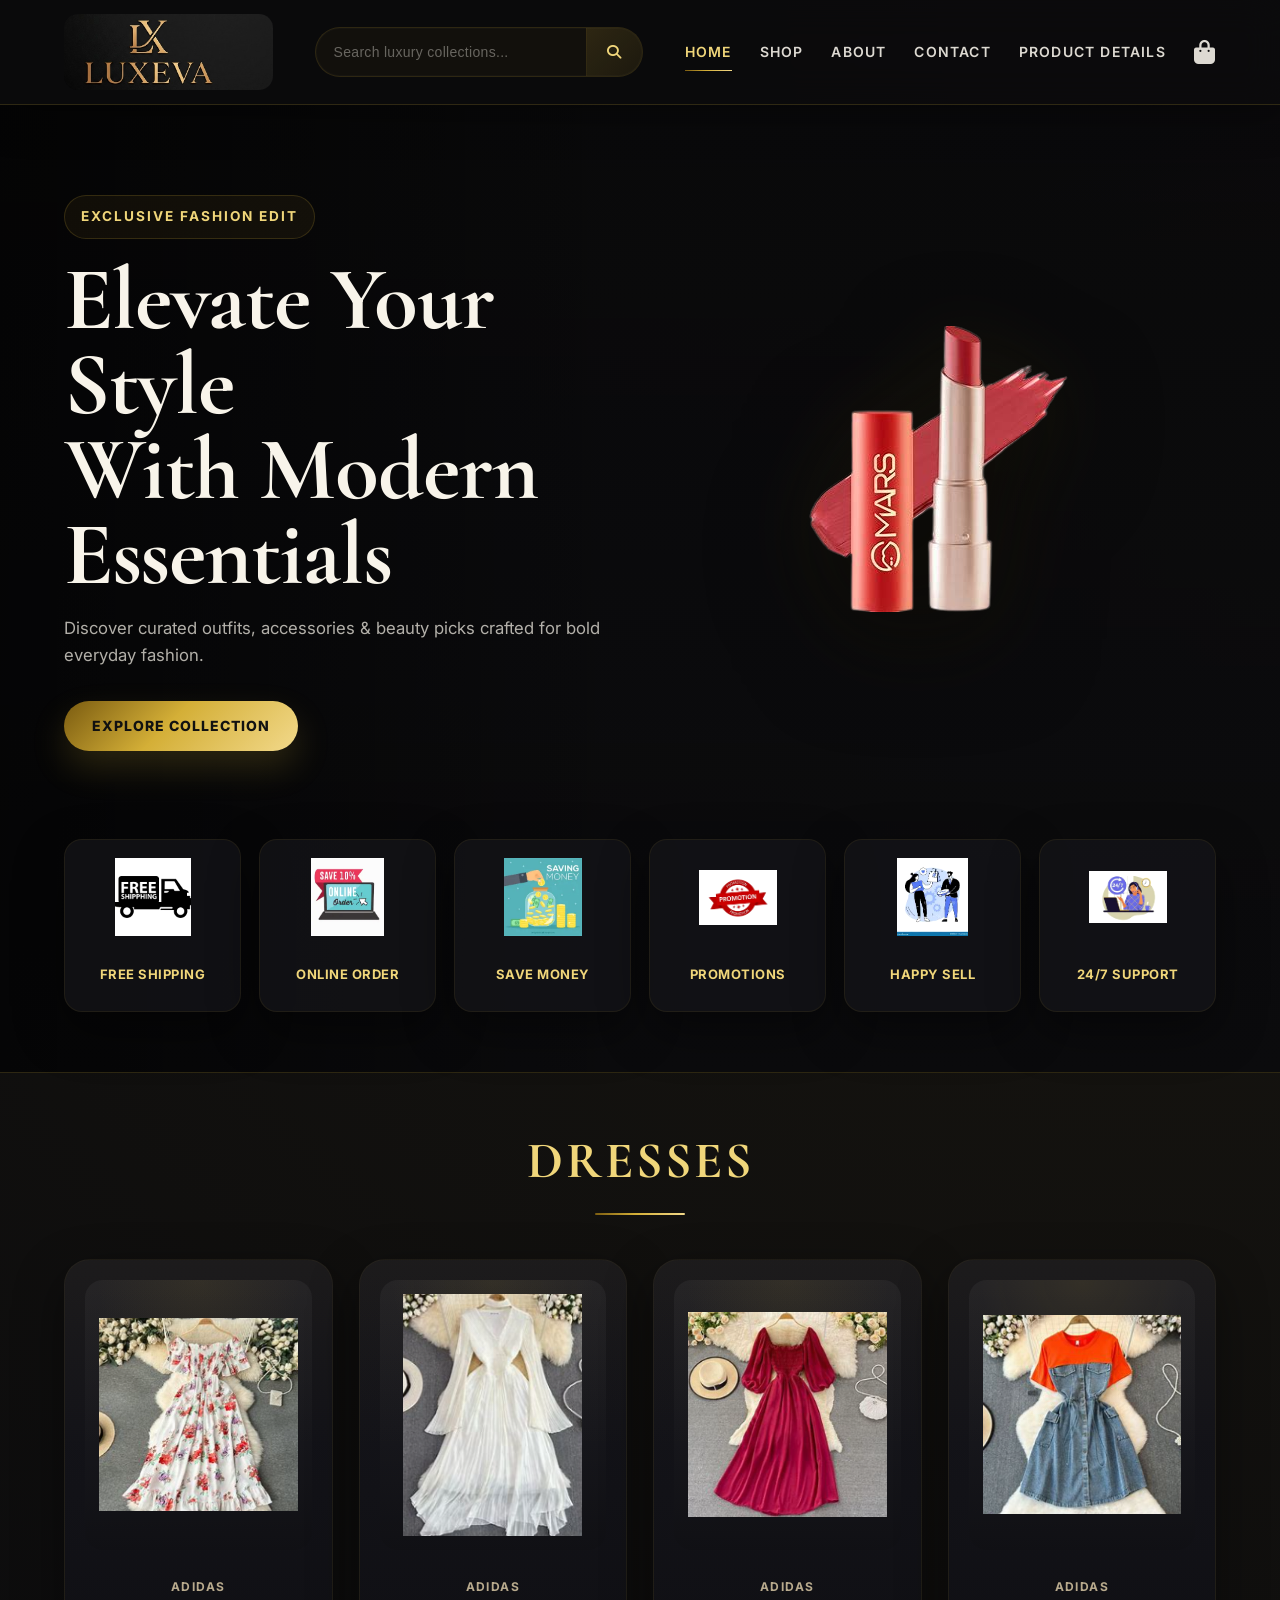
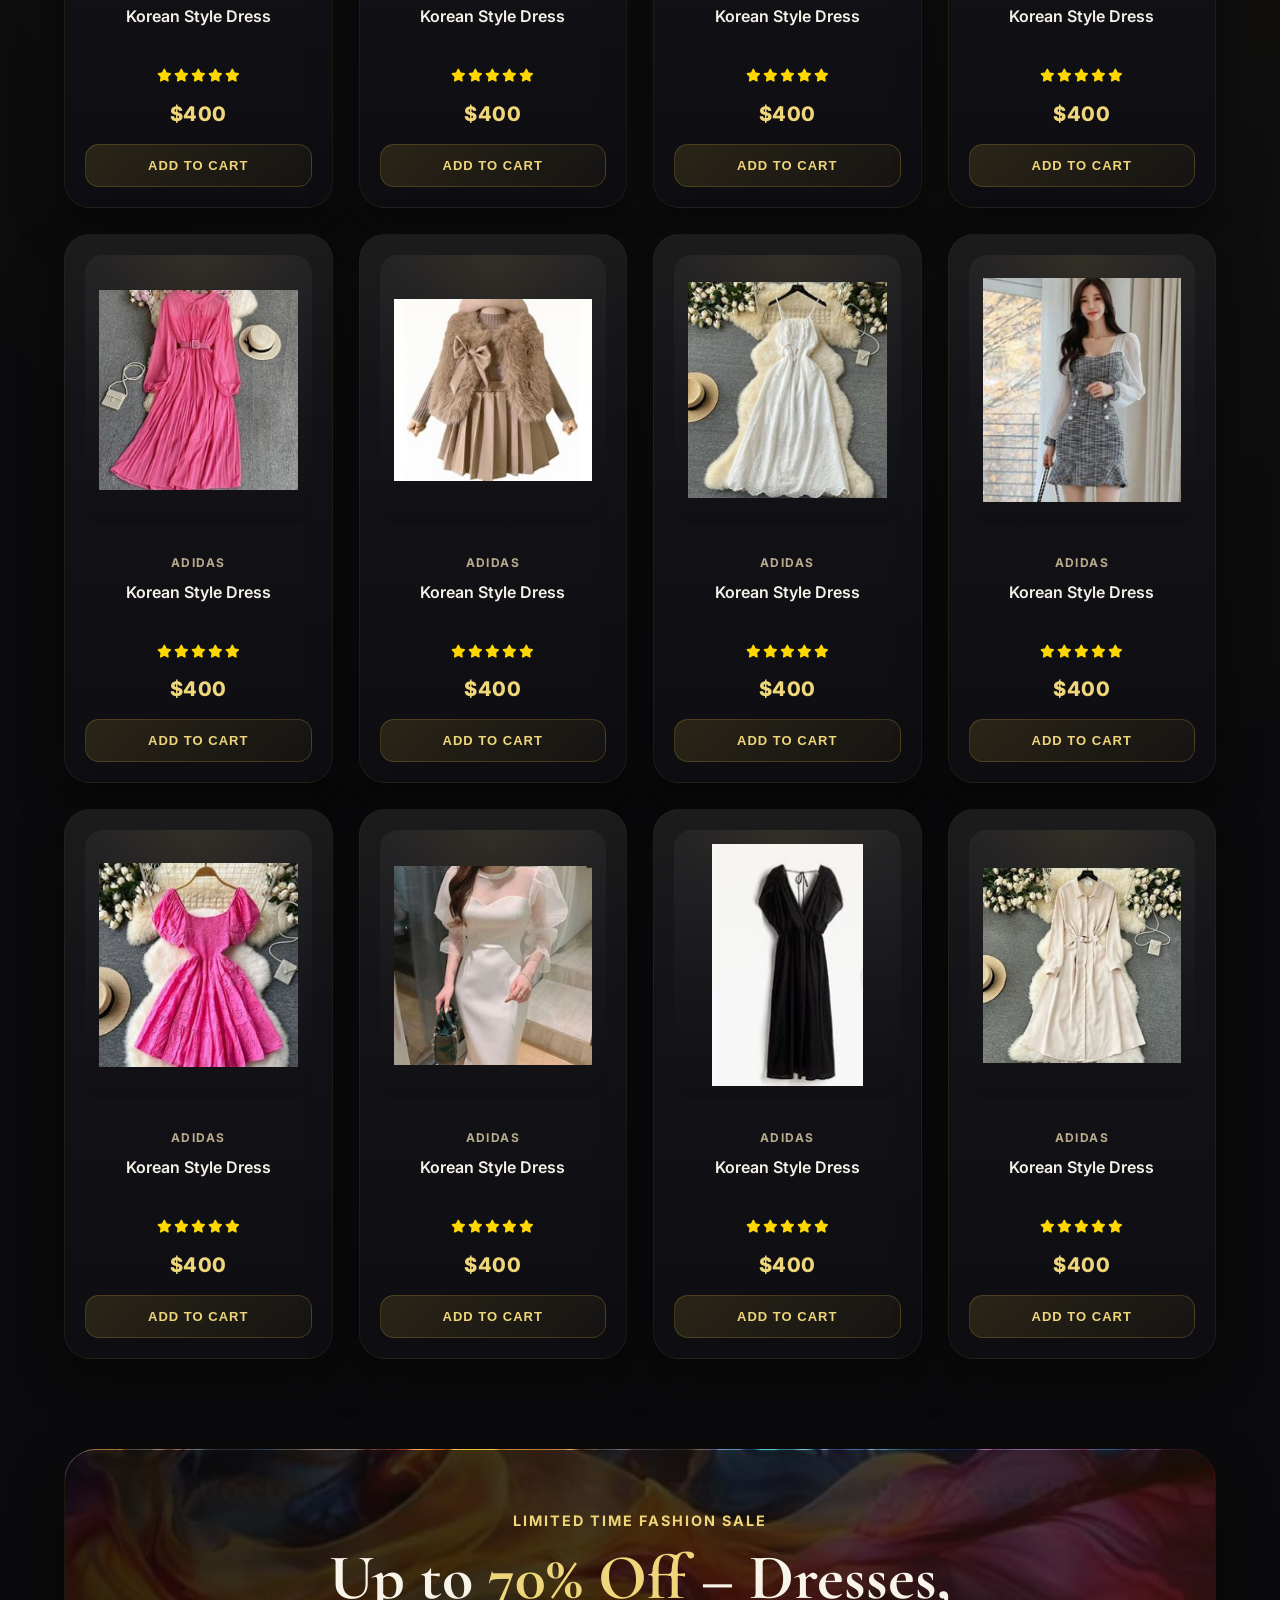
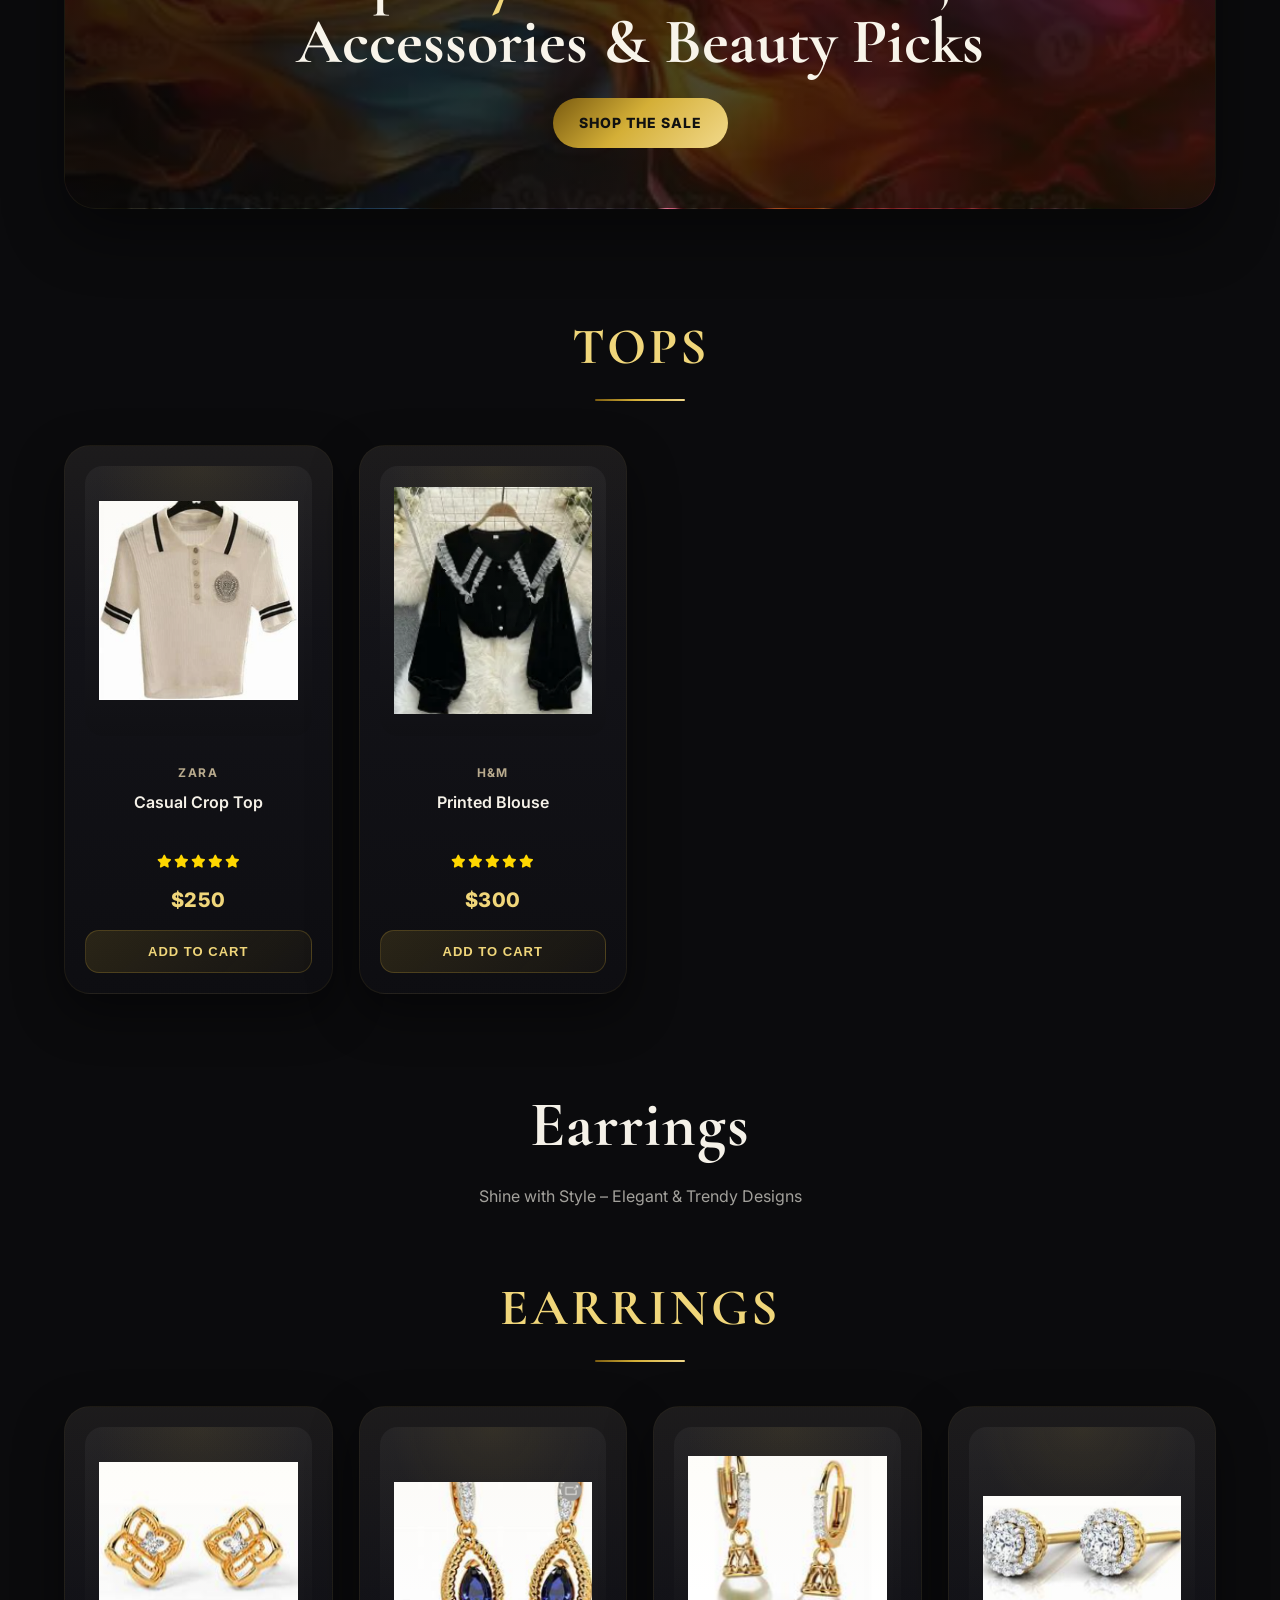
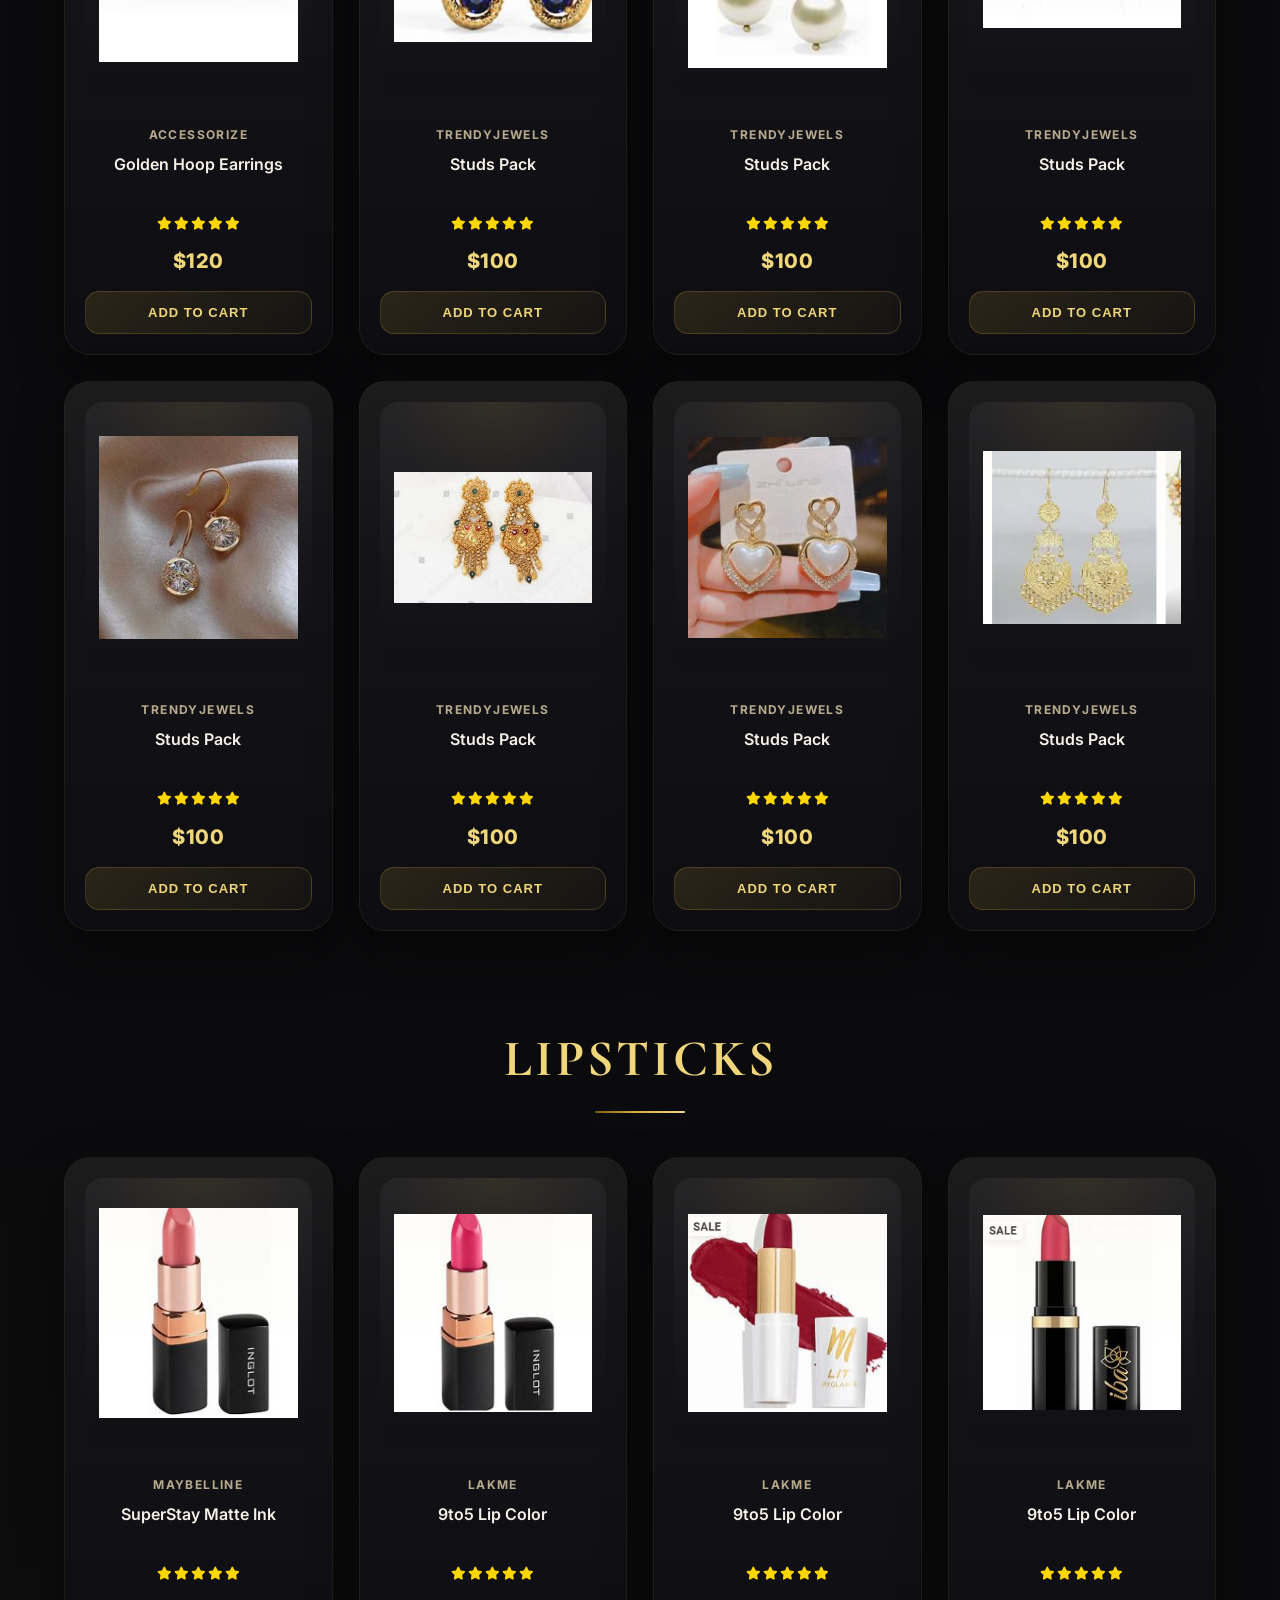
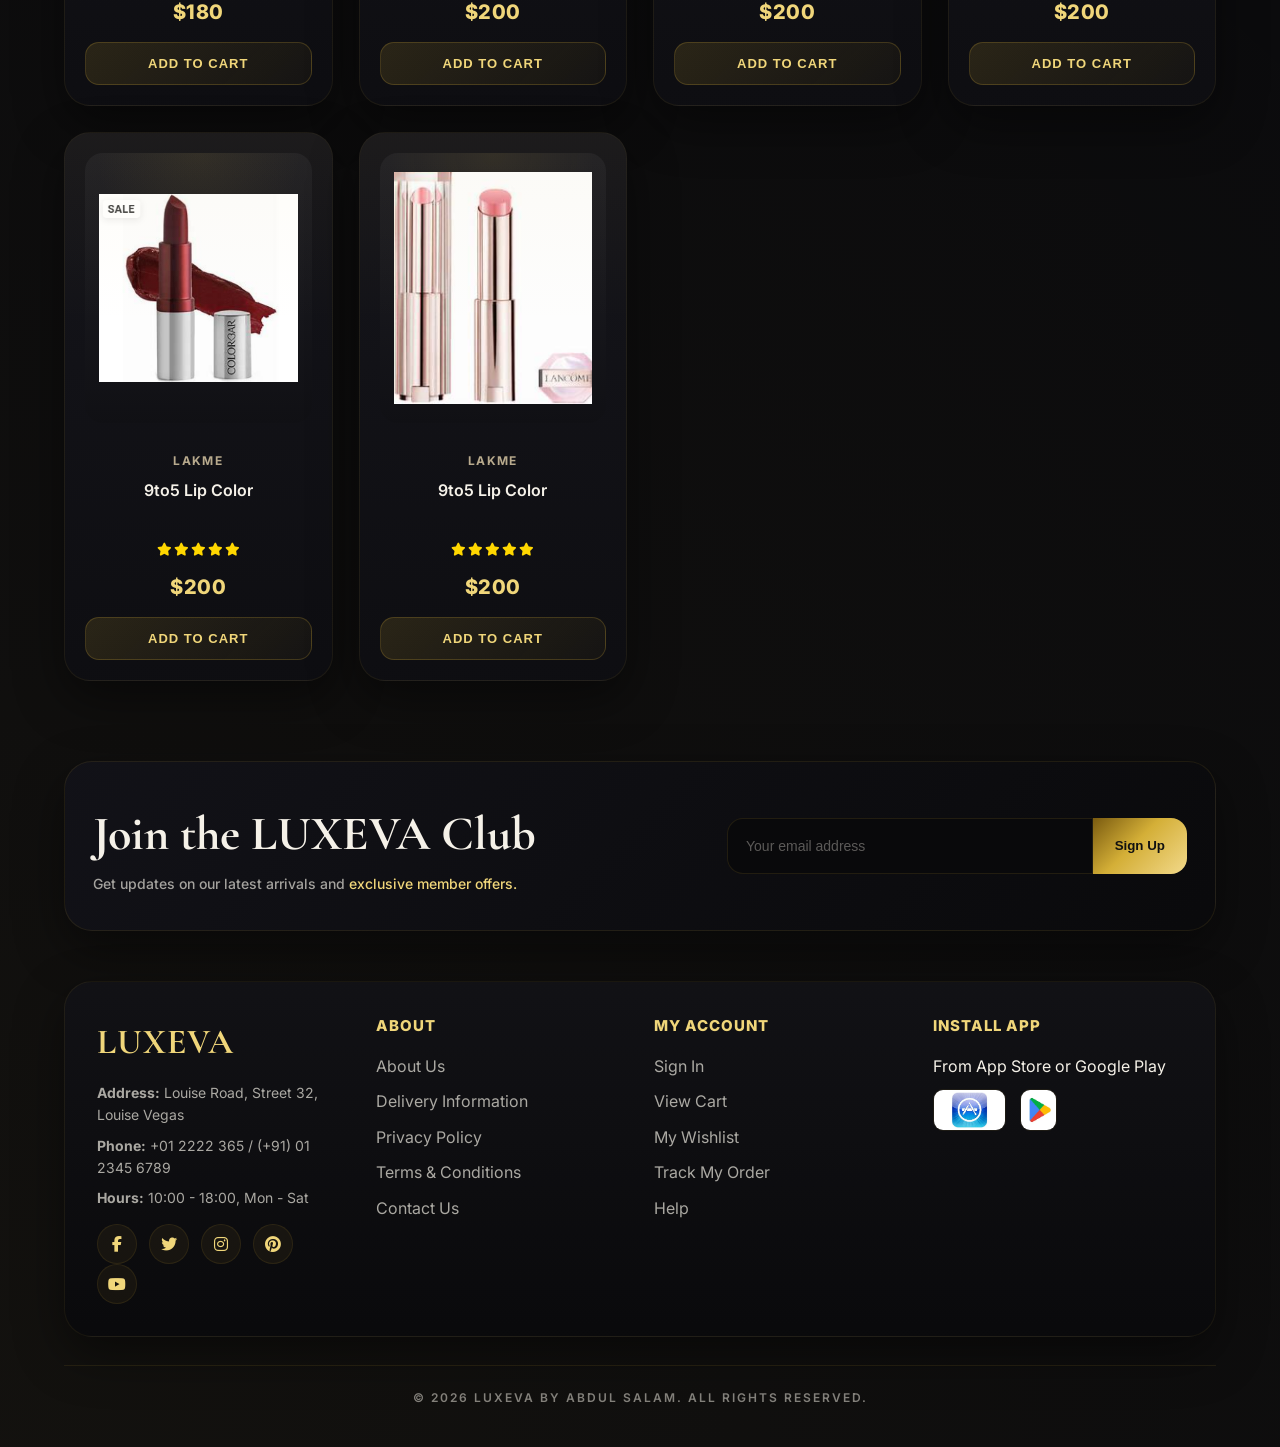
<file: index.html>
<!DOCTYPE html>
<html lang="en">

<head>
  <meta charset="UTF-8" />
  <meta name="viewport" content="width=device-width, initial-scale=1.0" />
  <title>LUXEVA</title>

  <link rel="stylesheet" href="https://cdnjs.cloudflare.com/ajax/libs/font-awesome/6.7.2/css/all.min.css" />
  <link rel="stylesheet" href="styles/style.css" />
  <link rel="icon" type="image" href="image/header/minilogo.jpg">
  <link rel="manifest" href="manifest.json" />

  <style>
    .star i {
      color: gold;
    }
  </style>
</head>

<body>

  <!-- ================= HEADER ================= -->
 <header>
  <div class="logo-wrap">
    <img src="image/header/brandlogo.jpg" alt="LUXEVA Logo" width="300" height="100" />
  </div>

  <!-- SEARCH BAR ADDED HERE -->
<div class="nav-search">
  <input type="text" id="searchInput" placeholder="Search luxury collections..." />
  <button type="button" id="searchBtn">
    <i class="fa-solid fa-magnifying-glass"></i>
  </button>
</div>

<!-- Mobile Search Icon -->
<button class="mobile-search-toggle" type="button">
  <i class="fa-solid fa-magnifying-glass"></i>
</button>
  <nav>
    <!-- Desktop Navigation -->
    <div id="navbar">
      <a class="active" href="index.html">Home</a>
      <a href="shop.html">Shop</a>
      <a href="about.html">About</a>
      <a href="contact.html">Contact</a>
      <a href="product-details.html">Product Details</a>
      <a href="cart.html" class="cart-icon">
        <i id="cart-items" class="fa-solid fa-bag-shopping"></i>
        <span class="cart-count">0</span>
      </a>
    </div>

    <!-- Mobile Navigation -->
    <div id="mobile">
      <a href="cart.html" class="cart-icon-p">
        <i id="cart-items2" class="fa-solid fa-bag-shopping"></i>
        <span class="cart-count">0</span>
      </a>
      <i id="bar" class="fas fa-outdent"></i>
    </div>
  </nav>

  <!-- Mobile Links -->
  <div id="mobile-links">
    <a class="active" href="index.html">Home</a>
    <a href="shop.html">Shop</a>
    <a href="product-details.html">Product Details</a>
    <a href="about.html">About</a>
    <a href="contact.html">Contact</a>
  </div>
</header>

  <!-- ================= HERO ================= -->
  <section class="hero">
    <div class="hero-text">
      <span class="offer">Exclusive Fashion Edit</span>
      <h1 class="headline">Elevate Your Style<br>With Modern Essentials</h1>
      <p class="subtext">
        Discover curated outfits, accessories & beauty picks crafted for bold everyday fashion.
      </p>
      <a href="shop.html" class="hero-btn">Explore Collection</a>
    </div>

    <div class="hero-image">
      <img src="image/hero/model.png" alt="Model Image" />
    </div>

    <!-- Features -->
    <section class="features">
      <div class="feature-box">
        <img src="image/features/OIP.webp" alt="Free Shipping" />
        <p class="pink">Free Shipping</p>
      </div>
      <div class="feature-box">
        <img src="image/features/download.webp" alt="Online Order" />
        <p class="green">Online Order</p>
      </div>
      <div class="feature-box">
        <img src="image/features/OIP (1).webp" alt="Save Money" />
        <p class="blue">Save Money</p>
      </div>
      <div class="feature-box">
        <img src="image/features/download (1).webp" alt="Promotions" />
        <p class="light-blue">Promotions</p>
      </div>
      <div class="feature-box">
        <img src="image/features/OIP (2).webp" alt="Happy Sell" />
        <p class="purple">Happy Sell</p>
      </div>
      <div class="feature-box">
        <img src="image/features/download (2).webp" alt="24/7 Support" />
        <p class="orange">24/7 Support</p>
      </div>
    </section>
  </section>

  <!-- ================= DRESSES ================= -->
  <section class="featured-scroll">
    <h2 class="product-heading-title">DRESSES</h2>

    <div class="product-box">
      <img src="image/dresses/Screenshot 2025-06-23 224200.png" alt="Dress 1" />
      <p class="brand">adidas</p>
      <h5>Korean Style Dress</h5>
      <div class="star">
        <i class="fas fa-star"></i><i class="fas fa-star"></i><i class="fas fa-star"></i><i class="fas fa-star"></i><i class="fas fa-star"></i>
      </div>
      <p class="price">$400</p>
      <div class="cart-controls" style="display: none;">
        <input type="number" min="1" value="1" class="quantity" />
      </div>
      <button class="add-cart">Add to Cart</button>
    </div>

    <div class="product-box">
      <img src="image/dresses/Screenshot 2025-06-23 224239.png" alt="Dress 2" />
      <p class="brand">adidas</p>
      <h5>Korean Style Dress</h5>
      <div class="star">
        <i class="fas fa-star"></i><i class="fas fa-star"></i><i class="fas fa-star"></i><i class="fas fa-star"></i><i class="fas fa-star"></i>
      </div>
      <p class="price">$400</p>
      <div class="cart-controls" style="display: none;">
        <input type="number" min="1" value="1" class="quantity" />
      </div>
      <button class="add-cart">Add to Cart</button>
    </div>

    <div class="product-box">
      <img src="image/dresses/Screenshot 2025-06-23 224251.png" alt="Dress 3" />
      <p class="brand">adidas</p>
      <h5>Korean Style Dress</h5>
      <div class="star">
        <i class="fas fa-star"></i><i class="fas fa-star"></i><i class="fas fa-star"></i><i class="fas fa-star"></i><i class="fas fa-star"></i>
      </div>
      <p class="price">$400</p>
      <div class="cart-controls" style="display: none;">
        <input type="number" min="1" value="1" class="quantity" />
      </div>
      <button class="add-cart">Add to Cart</button>
    </div>

    <div class="product-box">
      <img src="image/dresses/Screenshot 2025-06-23 224308.png" alt="Dress 4" />
      <p class="brand">adidas</p>
      <h5>Korean Style Dress</h5>
      <div class="star">
        <i class="fas fa-star"></i><i class="fas fa-star"></i><i class="fas fa-star"></i><i class="fas fa-star"></i><i class="fas fa-star"></i>
      </div>
      <p class="price">$400</p>
      <div class="cart-controls" style="display: none;">
        <input type="number" min="1" value="1" class="quantity" />
      </div>
      <button class="add-cart">Add to Cart</button>
    </div>

    <div class="product-box">
      <img src="image/dresses/Screenshot 2025-06-23 224321.png" alt="Dress 5" />
      <p class="brand">adidas</p>
      <h5>Korean Style Dress</h5>
      <div class="star">
        <i class="fas fa-star"></i><i class="fas fa-star"></i><i class="fas fa-star"></i><i class="fas fa-star"></i><i class="fas fa-star"></i>
      </div>
      <p class="price">$400</p>
      <div class="cart-controls" style="display: none;">
        <input type="number" min="1" value="1" class="quantity" />
      </div>
      <button class="add-cart">Add to Cart</button>
    </div>

    <div class="product-box">
      <img src="image/dresses/Screenshot 2025-06-24 101319.png" alt="Dress 6" />
      <p class="brand">adidas</p>
      <h5>Korean Style Dress</h5>
      <div class="star">
        <i class="fas fa-star"></i><i class="fas fa-star"></i><i class="fas fa-star"></i><i class="fas fa-star"></i><i class="fas fa-star"></i>
      </div>
      <p class="price">$400</p>
      <div class="cart-controls" style="display: none;">
        <input type="number" min="1" value="1" class="quantity" />
      </div>
      <button class="add-cart">Add to Cart</button>
    </div>

    <div class="product-box">
      <img src="image/dresses/Screenshot 2025-06-24 101237.png" alt="Dress 7" />
      <p class="brand">adidas</p>
      <h5>Korean Style Dress</h5>
      <div class="star">
        <i class="fas fa-star"></i><i class="fas fa-star"></i><i class="fas fa-star"></i><i class="fas fa-star"></i><i class="fas fa-star"></i>
      </div>
      <p class="price">$400</p>
      <div class="cart-controls" style="display: none;">
        <input type="number" min="1" value="1" class="quantity" />
      </div>
      <button class="add-cart">Add to Cart</button>
    </div>

    <div class="product-box">
      <img src="image/dresses/Screenshot 2025-06-24 101220.png" alt="Dress 8" />
      <p class="brand">adidas</p>
      <h5>Korean Style Dress</h5>
      <div class="star">
        <i class="fas fa-star"></i><i class="fas fa-star"></i><i class="fas fa-star"></i><i class="fas fa-star"></i><i class="fas fa-star"></i>
      </div>
      <p class="price">$400</p>
      <div class="cart-controls" style="display: none;">
        <input type="number" min="1" value="1" class="quantity" />
      </div>
      <button class="add-cart">Add to Cart</button>
    </div>

    <div class="product-box">
      <img src="image/dresses/Screenshot 2025-06-24 101207.png" alt="Dress 9" />
      <p class="brand">adidas</p>
      <h5>Korean Style Dress</h5>
      <div class="star">
        <i class="fas fa-star"></i><i class="fas fa-star"></i><i class="fas fa-star"></i><i class="fas fa-star"></i><i class="fas fa-star"></i>
      </div>
      <p class="price">$400</p>
      <div class="cart-controls" style="display: none;">
        <input type="number" min="1" value="1" class="quantity" />
      </div>
      <button class="add-cart">Add to Cart</button>
    </div>

    <div class="product-box">
      <img src="image/dresses/Screenshot 2025-06-24 101158.png" alt="Dress 10" />
      <p class="brand">adidas</p>
      <h5>Korean Style Dress</h5>
      <div class="star">
        <i class="fas fa-star"></i><i class="fas fa-star"></i><i class="fas fa-star"></i><i class="fas fa-star"></i><i class="fas fa-star"></i>
      </div>
      <p class="price">$400</p>
      <div class="cart-controls" style="display: none;">
        <input type="number" min="1" value="1" class="quantity" />
      </div>
      <button class="add-cart">Add to Cart</button>
    </div>

    <div class="product-box">
      <img src="image/dresses/Screenshot 2025-06-24 101127.png" alt="Dress 11" />
      <p class="brand">adidas</p>
      <h5>Korean Style Dress</h5>
      <div class="star">
        <i class="fas fa-star"></i><i class="fas fa-star"></i><i class="fas fa-star"></i><i class="fas fa-star"></i><i class="fas fa-star"></i>
      </div>
      <p class="price">$400</p>
      <div class="cart-controls" style="display: none;">
        <input type="number" min="1" value="1" class="quantity" />
      </div>
      <button class="add-cart">Add to Cart</button>
    </div>

    <div class="product-box">
      <img src="image/dresses/Screenshot 2025-06-24 101149.png" alt="Dress 12" />
      <p class="brand">adidas</p>
      <h5>Korean Style Dress</h5>
      <div class="star">
        <i class="fas fa-star"></i><i class="fas fa-star"></i><i class="fas fa-star"></i><i class="fas fa-star"></i><i class="fas fa-star"></i>
      </div>
      <p class="price">$400</p>
      <div class="cart-controls" style="display: none;">
        <input type="number" min="1" value="1" class="quantity" />
      </div>
      <button class="add-cart">Add to Cart</button>
    </div>
  </section>

  <!-- ================= PROMO ================= -->
  <section class="promo-banner">
    <div class="promo-content">
      <h4>Limited Time Fashion Sale</h4>
      <h2>Up to <span>70% Off</span> – Dresses, Accessories & Beauty Picks</h2>
      <a href="shop.html" class="promo-btn">Shop The Sale</a>
    </div>
  </section>

  <!-- ================= TOPS ================= -->
  <section class="featured-scroll">
    <h2 class="product-heading-title">TOPS</h2>

    <div class="product-box">
      <img src="image/tops/Screenshot 2025-06-25 221232.png" alt="Top 1" />
      <p class="brand">Zara</p>
      <h5>Casual Crop Top</h5>
      <div class="star">
        <i class="fas fa-star"></i><i class="fas fa-star"></i><i class="fas fa-star"></i><i class="fas fa-star"></i><i class="fas fa-star"></i>
      </div>
      <p class="price">$250</p>
      <div class="cart-controls" style="display: none;">
        <input type="number" min="1" value="1" class="quantity" />
      </div>
      <button class="add-cart">Add to Cart</button>
    </div>

    <div class="product-box">
      <img src="image/tops/Screenshot 2025-06-25 221147.png" alt="Top 2" />
      <p class="brand">H&M</p>
      <h5>Printed Blouse</h5>
      <div class="star">
        <i class="fas fa-star"></i><i class="fas fa-star"></i><i class="fas fa-star"></i><i class="fas fa-star"></i><i class="fas fa-star"></i>
      </div>
      <p class="price">$300</p>
      <div class="cart-controls" style="display: none;">
        <input type="number" min="1" value="1" class="quantity" />
      </div>
      <button class="add-cart">Add to Cart</button>
    </div>
  </section>

  <!-- ================= EARRINGS TITLE ================= -->
  <div class="product-heading">
    <h2>Earrings</h2>
    <p>Shine with Style – Elegant & Trendy Designs</p>
  </div>

  <!-- ================= EARRINGS ================= -->
  <section class="featured-scroll">
    <h2 class="product-heading-title">EARRINGS</h2>

    <div class="product-box">
      <img src="image/earrings/Screenshot 2025-06-25 223011.png" alt="Earring 1" />
      <p class="brand">Accessorize</p>
      <h5>Golden Hoop Earrings</h5>
      <div class="star">
        <i class="fas fa-star"></i><i class="fas fa-star"></i><i class="fas fa-star"></i><i class="fas fa-star"></i><i class="fas fa-star"></i>
      </div>
      <p class="price">$120</p>
      <div class="cart-controls" style="display: none;">
        <input type="number" min="1" value="1" class="quantity" />
      </div>
      <button class="add-cart">Add to Cart</button>
    </div>

    <div class="product-box">
      <img src="image/earrings/Screenshot 2025-06-25 223004.png" alt="Earring 2" />
      <p class="brand">TrendyJewels</p>
      <h5>Studs Pack</h5>
      <div class="star">
        <i class="fas fa-star"></i><i class="fas fa-star"></i><i class="fas fa-star"></i><i class="fas fa-star"></i><i class="fas fa-star"></i>
      </div>
      <p class="price">$100</p>
      <div class="cart-controls" style="display: none;">
        <input type="number" min="1" value="1" class="quantity" />
      </div>
      <button class="add-cart">Add to Cart</button>
    </div>

    <div class="product-box">
      <img src="image/earrings/Screenshot 2025-06-25 222954.png" alt="Earring 3" />
      <p class="brand">TrendyJewels</p>
      <h5>Studs Pack</h5>
      <div class="star">
        <i class="fas fa-star"></i><i class="fas fa-star"></i><i class="fas fa-star"></i><i class="fas fa-star"></i><i class="fas fa-star"></i>
      </div>
      <p class="price">$100</p>
      <div class="cart-controls" style="display: none;">
        <input type="number" min="1" value="1" class="quantity" />
      </div>
      <button class="add-cart">Add to Cart</button>
    </div>

    <div class="product-box">
      <img src="image/earrings/Screenshot 2025-06-25 222948.png" alt="Earring 4" />
      <p class="brand">TrendyJewels</p>
      <h5>Studs Pack</h5>
      <div class="star">
        <i class="fas fa-star"></i><i class="fas fa-star"></i><i class="fas fa-star"></i><i class="fas fa-star"></i><i class="fas fa-star"></i>
      </div>
      <p class="price">$100</p>
      <div class="cart-controls" style="display: none;">
        <input type="number" min="1" value="1" class="quantity" />
      </div>
      <button class="add-cart">Add to Cart</button>
    </div>

    <div class="product-box">
      <img src="image/earrings/Screenshot 2025-06-25 222724.png" alt="Earring 5" />
      <p class="brand">TrendyJewels</p>
      <h5>Studs Pack</h5>
      <div class="star">
        <i class="fas fa-star"></i><i class="fas fa-star"></i><i class="fas fa-star"></i><i class="fas fa-star"></i><i class="fas fa-star"></i>
      </div>
      <p class="price">$100</p>
      <div class="cart-controls" style="display: none;">
        <input type="number" min="1" value="1" class="quantity" />
      </div>
      <button class="add-cart">Add to Cart</button>
    </div>

    <div class="product-box">
      <img src="image/earrings/Screenshot 2025-06-25 222837.png" alt="Earring 6" />
      <p class="brand">TrendyJewels</p>
      <h5>Studs Pack</h5>
      <div class="star">
        <i class="fas fa-star"></i><i class="fas fa-star"></i><i class="fas fa-star"></i><i class="fas fa-star"></i><i class="fas fa-star"></i>
      </div>
      <p class="price">$100</p>
      <div class="cart-controls" style="display: none;">
        <input type="number" min="1" value="1" class="quantity" />
      </div>
      <button class="add-cart">Add to Cart</button>
    </div>

    <div class="product-box">
      <img src="image/earrings/Screenshot 2025-06-25 222739.png" alt="Earring 7" />
      <p class="brand">TrendyJewels</p>
      <h5>Studs Pack</h5>
      <div class="star">
        <i class="fas fa-star"></i><i class="fas fa-star"></i><i class="fas fa-star"></i><i class="fas fa-star"></i><i class="fas fa-star"></i>
      </div>
      <p class="price">$100</p>
      <div class="cart-controls" style="display: none;">
        <input type="number" min="1" value="1" class="quantity" />
      </div>
      <button class="add-cart">Add to Cart</button>
    </div>

    <div class="product-box">
      <img src="image/earrings/Screenshot 2025-06-25 222907.png" alt="Earring 8" />
      <p class="brand">TrendyJewels</p>
      <h5>Studs Pack</h5>
      <div class="star">
        <i class="fas fa-star"></i><i class="fas fa-star"></i><i class="fas fa-star"></i><i class="fas fa-star"></i><i class="fas fa-star"></i>
      </div>
      <p class="price">$100</p>
      <div class="cart-controls" style="display: none;">
        <input type="number" min="1" value="1" class="quantity" />
      </div>
      <button class="add-cart">Add to Cart</button>
    </div>
  </section>

  <!-- ================= LIPSTICKS ================= -->
  <section class="featured-scroll">
    <h2 class="product-heading-title">LIPSTICKS</h2>

    <div class="product-box">
      <img src="image/lipsticks/Screenshot 2025-06-25 224008.png" alt="Lipstick 1" />
      <p class="brand">Maybelline</p>
      <h5>SuperStay Matte Ink</h5>
      <div class="star">
        <i class="fas fa-star"></i><i class="fas fa-star"></i><i class="fas fa-star"></i><i class="fas fa-star"></i><i class="fas fa-star"></i>
      </div>
      <p class="price">$180</p>
      <div class="cart-controls" style="display: none;">
        <input type="number" min="1" value="1" class="quantity" />
      </div>
      <button class="add-cart">Add to Cart</button>
    </div>

    <div class="product-box">
      <img src="image/lipsticks/Screenshot 2025-06-25 224016.png" alt="Lipstick 2" />
      <p class="brand">Lakme</p>
      <h5>9to5 Lip Color</h5>
      <div class="star">
        <i class="fas fa-star"></i><i class="fas fa-star"></i><i class="fas fa-star"></i><i class="fas fa-star"></i><i class="fas fa-star"></i>
      </div>
      <p class="price">$200</p>
      <div class="cart-controls" style="display: none;">
        <input type="number" min="1" value="1" class="quantity" />
      </div>
      <button class="add-cart">Add to Cart</button>
    </div>

    <div class="product-box">
      <img src="image/lipsticks/Screenshot 2025-06-25 224037.png" alt="Lipstick 3" />
      <p class="brand">Lakme</p>
      <h5>9to5 Lip Color</h5>
      <div class="star">
        <i class="fas fa-star"></i><i class="fas fa-star"></i><i class="fas fa-star"></i><i class="fas fa-star"></i><i class="fas fa-star"></i>
      </div>
      <p class="price">$200</p>
      <div class="cart-controls" style="display: none;">
        <input type="number" min="1" value="1" class="quantity" />
      </div>
      <button class="add-cart">Add to Cart</button>
    </div>

    <div class="product-box">
      <img src="image/lipsticks/Screenshot 2025-06-25 224046.png" alt="Lipstick 4" />
      <p class="brand">Lakme</p>
      <h5>9to5 Lip Color</h5>
      <div class="star">
        <i class="fas fa-star"></i><i class="fas fa-star"></i><i class="fas fa-star"></i><i class="fas fa-star"></i><i class="fas fa-star"></i>
      </div>
      <p class="price">$200</p>
      <div class="cart-controls" style="display: none;">
        <input type="number" min="1" value="1" class="quantity" />
      </div>
      <button class="add-cart">Add to Cart</button>
    </div>

    <div class="product-box">
      <img src="image/lipsticks/Screenshot 2025-06-25 224103.png" alt="Lipstick 5" />
      <p class="brand">Lakme</p>
      <h5>9to5 Lip Color</h5>
      <div class="star">
        <i class="fas fa-star"></i><i class="fas fa-star"></i><i class="fas fa-star"></i><i class="fas fa-star"></i><i class="fas fa-star"></i>
      </div>
      <p class="price">$200</p>
      <div class="cart-controls" style="display: none;">
        <input type="number" min="1" value="1" class="quantity" />
      </div>
      <button class="add-cart">Add to Cart</button>
    </div>

    <div class="product-box">
      <img src="image/lipsticks/Screenshot 2025-06-25 224149.png" alt="Lipstick 6" />
      <p class="brand">Lakme</p>
      <h5>9to5 Lip Color</h5>
      <div class="star">
        <i class="fas fa-star"></i><i class="fas fa-star"></i><i class="fas fa-star"></i><i class="fas fa-star"></i><i class="fas fa-star"></i>
      </div>
      <p class="price">$200</p>
      <div class="cart-controls" style="display: none;">
        <input type="number" min="1" value="1" class="quantity" />
      </div>
      <button class="add-cart">Add to Cart</button>
    </div>
  </section>

  <!-- ================= NEWSLETTER ================= -->
  <section id="newsletter">
    <div class="newstext">
      <h4>Join the LUXEVA Club</h4>
      <p>Get updates on our latest arrivals and <span>exclusive member offers.</span></p>
    </div>
    <div class="form">
      <input type="text" placeholder="Your email address" />
      <button class="normal">Sign Up</button>
    </div>
  </section>

  <!-- ================= FOOTER ================= -->
  <footer class="footer">
    <div class="footer-container">
      <div class="footer-col contact">
        <h2 class="logo">LUXEVA</h2>
        <p><strong>Address:</strong> Louise Road, Street 32, Louise Vegas</p>
        <p><strong>Phone:</strong> +01 2222 365 / (+91) 01 2345 6789</p>
        <p><strong>Hours:</strong> 10:00 - 18:00, Mon - Sat</p>
        <div class="social-icons">
          <i class="fab fa-facebook-f"></i>
          <i class="fab fa-twitter"></i>
          <i class="fab fa-instagram"></i>
          <i class="fab fa-pinterest"></i>
          <i class="fab fa-youtube"></i>
        </div>
      </div>

      <div class="footer-col">
        <h4>About</h4>
        <ul>
          <li><a href="#">About Us</a></li>
          <li><a href="#">Delivery Information</a></li>
          <li><a href="#">Privacy Policy</a></li>
          <li><a href="#">Terms & Conditions</a></li>
          <li><a href="#">Contact Us</a></li>
        </ul>
      </div>

      <div class="footer-col">
        <h4>My Account</h4>
        <ul>
          <li><a href="#">Sign In</a></li>
          <li><a href="#">View Cart</a></li>
          <li><a href="#">My Wishlist</a></li>
          <li><a href="#">Track My Order</a></li>
          <li><a href="#">Help</a></li>
        </ul>
      </div>

      <div class="footer-col install">
        <h4>Install App</h4>
        <p>From App Store or Google Play</p>
        <div class="app-buttons">
          <img src="image/footer/OIP - Copy.webp" alt="App Store" />
          <img src="image/footer/OIP (1).webp" alt="Google Play" />
        </div>
      </div>
    </div>

    <div class="footer-bottom">
      <p>© 2026 LUXEVA BY ABDUL SALAM. All Rights Reserved.</p>
    </div>
  </footer>

  <!-- ================= SERVICE WORKER + NOTIFICATION ================= -->
  <script>
    if ('serviceWorker' in navigator) {
      window.addEventListener('load', () => {
        navigator.serviceWorker.register('service-worker.js')
          .then(reg => console.log('Service Worker registered:', reg))
          .catch(err => console.error('Service Worker registration failed:', err));
      });
    }

    if ('Notification' in window && Notification.permission !== 'denied') {
      Notification.requestPermission().then(permission => {
        if (permission === 'granted') {
          new Notification('Welcome to LUXEVA!');
        }
      });
    }
  </script>

  <script src="scripts/script.js"></script>
</body>

</html>
</file>
<file: styles/style.css>
/* =========================================
   LUXEVA — ULTRA LUXURY FASHION BRAND CSS
   Full redesign without changing paths
========================================= */

@import url('https://fonts.googleapis.com/css2?family=Cormorant+Garamond:wght@500;600;700&family=Inter:wght@400;500;600;700;800&display=swap');

:root {
  --bg: #0b0b0d;
  --bg-soft: #121216;
  --surface: rgba(20, 20, 24, 0.92);
  --surface-2: rgba(26, 26, 32, 0.96);
  --card: rgba(18, 18, 22, 0.95);
  --text: #f5f1e8;
  --muted: #b8aa8d;
  --muted-soft: #9c8c6b;
  --gold: #d4af37;
  --gold-soft: #f0d67a;
  --gold-deep: #8f6a12;
  --line: rgba(212, 175, 55, 0.18);
  --white-line: rgba(255, 255, 255, 0.06);
  --shadow: 0 18px 50px rgba(0, 0, 0, 0.45);
  --shadow-hover: 0 28px 70px rgba(212, 175, 55, 0.12);
  --radius: 24px;
  --radius-sm: 16px;
  --lux-gradient: linear-gradient(135deg, #7a5b10 0%, #d4af37 45%, #f2d98b 100%);
  --lux-bg: radial-gradient(circle at top right, rgba(212, 175, 55, 0.08), transparent 30%),
            radial-gradient(circle at bottom left, rgba(212, 175, 55, 0.04), transparent 25%);
}

* {
  margin: 0;
  padding: 0;
  box-sizing: border-box;
}

html {
  scroll-behavior: smooth;
}

body {
  font-family: 'Inter', sans-serif;
  background: var(--lux-bg), var(--bg);
  color: var(--text);
  line-height: 1.6;
  overflow-x: hidden;
}

/* Scrollbar */
::-webkit-scrollbar {
  width: 10px;
}
::-webkit-scrollbar-track {
  background: #0f0f12;
}
::-webkit-scrollbar-thumb {
  background: linear-gradient(to bottom, #5e4710, #d4af37);
  border-radius: 999px;
}

/* =========================================
   HEADER / NAVBAR
========================================= */
header {
  position: sticky;
  top: 0;
  z-index: 9999;
  display: flex;
  align-items: center;
  justify-content: space-between;
  flex-wrap: wrap;
  gap: 18px;
  padding: 14px 5%;
  background: rgba(10, 10, 12, 0.88);
  backdrop-filter: blur(18px);
  -webkit-backdrop-filter: blur(18px);
  border-bottom: 1px solid var(--line);
  box-shadow: 0 10px 40px rgba(0, 0, 0, 0.35);
}

.logo-wrap {
  display: flex;
  align-items: center;
}

header img {
  max-height: 76px;
  width: auto;
  object-fit: contain;
  border-radius: 14px;
  filter: brightness(0.95) contrast(1.05);
}

/* =========================================
   LUXURY NAV SEARCH BAR
========================================= */
.nav-search {
  flex: 1;
  max-width: 460px;
  display: flex;
  align-items: center;
  margin: 0 24px;
  border-radius: 999px;
  overflow: hidden;
  background: rgba(212, 175, 55, 0.04);
  border: 1px solid rgba(212, 175, 55, 0.14);
  box-shadow: inset 0 0 0 1px rgba(255, 255, 255, 0.02);
}

.nav-search input {
  flex: 1;
  height: 48px;
  padding: 0 18px;
  border: none;
  outline: none;
  background: transparent;
  color: var(--text);
  font-size: 14px;
  letter-spacing: 0.3px;
}

.nav-search input::placeholder {
  color: rgba(245, 241, 232, 0.38);
}

.nav-search button {
  width: 56px;
  height: 48px;
  border: none;
  background: linear-gradient(135deg, rgba(212, 175, 55, 0.14), rgba(212, 175, 55, 0.05));
  color: var(--gold-soft);
  cursor: pointer;
  transition: all 0.3s ease;
  border-left: 1px solid rgba(212, 175, 55, 0.10);
}

.nav-search button:hover {
  background: var(--lux-gradient);
  color: #111;
}

.nav-search button i {
  font-size: 14px;
}

/* Search highlight effect */
.product-box.search-highlight {
  border: 1px solid rgba(212, 175, 55, 0.35) !important;
  box-shadow: 0 0 0 1px rgba(212, 175, 55, 0.12), 0 0 28px rgba(212, 175, 55, 0.12) !important;
  transform: translateY(-6px) scale(1.01);
  transition: all 0.35s ease;
}

#navbar {
  display: flex;
  align-items: center;
  gap: 28px;
  flex-wrap: wrap;
}

#navbar a {
  position: relative;
  text-decoration: none;
  color: rgba(245, 241, 232, 0.9);
  font-size: 14px;
  font-weight: 600;
  letter-spacing: 1.2px;
  text-transform: uppercase;
  transition: all 0.35s ease;
}

#navbar a:hover,
#navbar a.active {
  color: var(--gold-soft);
}

#navbar a:not(.cart-icon)::after {
  content: "";
  position: absolute;
  left: 0;
  bottom: -8px;
  width: 0%;
  height: 1.5px;
  background: var(--lux-gradient);
  transition: width 0.35s ease;
}

#navbar a:hover::after,
#navbar a.active::after {
  width: 100%;
}

.cart-icon,
.cart-icon-p {
  position: relative;
  display: inline-flex;
  align-items: center;
  justify-content: center;
  color: var(--gold-soft);
}

.fa-solid {
  font-size: 24px;
}

.cart-count {
  position: absolute;
  top: -9px;
  right: -12px;
  min-width: 20px;
  height: 20px;
  padding: 0 6px;
  border-radius: 999px;
  background: var(--lux-gradient);
  color: #111;
  font-size: 11px;
  font-weight: 800;
  display: none;
  align-items: center;
  justify-content: center;
  box-shadow: 0 6px 20px rgba(212, 175, 55, 0.3);
}

#mobile {
  display: none;
  align-items: center;
  gap: 14px;
}

#bar {
  font-size: 1.3rem;
  color: var(--gold-soft);
  cursor: pointer;
  width: 42px;
  height: 42px;
  display: grid;
  place-items: center;
  border-radius: 12px;
  background: rgba(212, 175, 55, 0.08);
  border: 1px solid rgba(212, 175, 55, 0.18);
}

#mobile-links {
  position: absolute;
  top: 100%;
  right: 5%;
  width: min(260px, 90vw);
  background: rgba(15, 15, 18, 0.98);
  display: none;
  flex-direction: column;
  padding: 14px;
  border-radius: 18px;
  border: 1px solid var(--line);
  box-shadow: 0 20px 60px rgba(0, 0, 0, 0.5);
  z-index: 999;
}

#mobile-links a {
  text-decoration: none;
  color: var(--text);
  font-weight: 600;
  padding: 12px 14px;
  border-radius: 12px;
  transition: all 0.3s ease;
}

#mobile-links a:hover {
  background: rgba(212, 175, 55, 0.08);
  color: var(--gold-soft);
}

#mobile-links.show {
  display: flex;
}

/* =========================================
   HERO SECTION
========================================= */
.hero {
  position: relative;
  display: flex;
  align-items: center;
  justify-content: space-between;
  gap: 40px;
  flex-wrap: wrap;
  padding: 90px 5% 60px;
  background:
    linear-gradient(180deg, rgba(8, 8, 10, 0.9), rgba(11, 11, 13, 1)),
    radial-gradient(circle at right center, rgba(212, 175, 55, 0.08), transparent 35%);
  border-bottom: 1px solid var(--line);
}

.hero::before {
  content: "";
  position: absolute;
  inset: 0;
  background:
    linear-gradient(to right, rgba(0, 0, 0, 0.55), transparent 50%);
  pointer-events: none;
}

.hero-text {
  position: relative;
  z-index: 1;
  flex: 1;
  min-width: 300px;
  max-width: 650px;
}

.hero-text .offer {
  display: inline-block;
  font-size: 0.85rem;
  color: var(--gold-soft);
  font-weight: 700;
  letter-spacing: 2px;
  text-transform: uppercase;
  margin-bottom: 18px;
  padding: 10px 16px;
  border: 1px solid rgba(212, 175, 55, 0.18);
  border-radius: 999px;
  background: rgba(212, 175, 55, 0.06);
}

.hero-text .headline {
  font-family: 'Cormorant Garamond', serif;
  font-size: clamp(3.2rem, 7vw, 6.5rem);
  line-height: 0.95;
  font-weight: 700;
  color: #f8f4ea;
  margin-bottom: 18px;
  letter-spacing: -1px;
}

.hero-text .subtext {
  font-size: 1.05rem;
  color: rgba(245, 241, 232, 0.72);
  max-width: 560px;
  margin-bottom: 32px;
}

.hero-btn {
  display: inline-flex;
  align-items: center;
  justify-content: center;
  padding: 14px 28px;
  border-radius: 999px;
  text-decoration: none;
  background: var(--lux-gradient);
  color: #111;
  font-weight: 800;
  font-size: 14px;
  letter-spacing: 1px;
  text-transform: uppercase;
  border: none;
  box-shadow: 0 16px 35px rgba(212, 175, 55, 0.18);
  transition: all 0.35s ease;
}

.hero-btn:hover {
  transform: translateY(-4px) scale(1.02);
  box-shadow: 0 22px 45px rgba(212, 175, 55, 0.24);
}

.hero-image {
  position: relative;
  z-index: 1;
  flex: 1;
  min-width: 280px;
  text-align: center;
}

.hero-image img {
  max-width: 100%;
  height: auto;
  object-fit: contain;
  filter:
    drop-shadow(0 30px 50px rgba(0, 0, 0, 0.6))
    drop-shadow(0 0 40px rgba(212, 175, 55, 0.08));
}

/* =========================================
   FEATURES
========================================= */
.features {
  width: 100%;
  display: grid;
  grid-template-columns: repeat(auto-fit, minmax(155px, 1fr));
  gap: 18px;
  margin-top: 48px;
  position: relative;
  z-index: 1;
}

.feature-box {
  padding: 18px 14px;
  border-radius: 18px;
  background: rgba(20, 20, 24, 0.75);
  border: 1px solid rgba(212, 175, 55, 0.08);
  box-shadow: var(--shadow);
  text-align: center;
  transition: all 0.35s ease;
}

.feature-box:hover {
  transform: translateY(-8px);
  border-color: rgba(212, 175, 55, 0.2);
  box-shadow: var(--shadow-hover);
}

.feature-box img {
  width: 100%;
  max-width: 78px;
  height: 78px;
  object-fit: contain;
  margin-bottom: 12px;
  filter: saturate(0.95) contrast(1.05);
}

.feature-box p {
  font-size: 13px;
  font-weight: 700;
  padding: 8px 10px;
  border-radius: 999px;
  letter-spacing: 0.5px;
  text-transform: uppercase;
}

/* luxury badge colors */
.pink,
.green,
.blue,
.light-blue,
.purple,
.orange {
  /* background: rgba(212, 175, 55, 0.08); */
  color: var(--gold-soft);
  /* border: 1px solid rgba(212, 175, 55, 0.12); */
}

/* =========================================
   SECTION TITLES
========================================= */
.product-heading {
  text-align: center;
  padding: 40px 5% 10px;
  background: transparent;
}

.product-heading h2 {
  font-family: 'Cormorant Garamond', serif;
  font-size: clamp(2.8rem, 5vw, 4rem);
  font-weight: 700;
  color: var(--text);
  margin-bottom: 8px;
  letter-spacing: 1px;
}

.product-heading p {
  color: rgba(245, 241, 232, 0.65);
  font-size: 1rem;
}

.product-heading-title {
  grid-column: 1 / -1;
  text-align: center;
  font-family: 'Cormorant Garamond', serif;
  font-size: clamp(2.4rem, 4vw, 3.8rem);
  color: var(--gold-soft);
  font-weight: 700;
  margin: 8px 0 18px;
  letter-spacing: 3px;
  text-transform: uppercase;
  position: relative;
}

.product-heading-title::after {
  content: "";
  display: block;
  width: 90px;
  height: 2px;
  margin: 10px auto 0;
  background: var(--lux-gradient);
  border-radius: 999px;
}

/* =========================================
   PRODUCT GRID
========================================= */
.featured-scroll {
  display: grid;
  grid-template-columns: repeat(auto-fit, minmax(240px, 1fr));
  gap: 26px;
  padding: 40px 5%;
  background: transparent;
}

.product-box {
  position: relative;
  min-width: 0;
  padding: 20px;
  border-radius: 26px;
  background:
    linear-gradient(180deg, rgba(22, 22, 28, 0.96), rgba(14, 14, 18, 0.98));
  border: 1px solid rgba(212, 175, 55, 0.08);
  box-shadow: var(--shadow);
  text-align: center;
  overflow: hidden;
  transition: all 0.4s ease;
}

.product-box::before {
  content: "";
  position: absolute;
  inset: 0;
  background: linear-gradient(180deg, rgba(212, 175, 55, 0.04), transparent 35%);
  pointer-events: none;
}

.product-box:hover {
  transform: translateY(-10px);
  border-color: rgba(212, 175, 55, 0.22);
  box-shadow: var(--shadow-hover);
}

.product-box img {
  width: 100%;
  height: 270px;
  object-fit: contain;
  margin-bottom: 14px;
  border-radius: 18px;
  background:
    radial-gradient(circle at top, rgba(212, 175, 55, 0.08), transparent 35%),
    linear-gradient(180deg, rgba(34, 34, 40, 0.8), rgba(16, 16, 20, 0.9));
  padding: 14px;
  transition: transform 0.4s ease;
}

.product-box:hover img {
  transform: scale(1.04);
}

.product-box p,
.product-box .brand {
  font-size: 12px;
  color: var(--muted);
  font-weight: 700;
  letter-spacing: 1.4px;
  text-transform: uppercase;
  margin: 6px 0;
}

.product-box h5 {
  font-size: 1rem;
  font-weight: 600;
  color: var(--text);
  margin: 8px 0 10px;
  min-height: 48px;
}

.star {
  margin: 10px 0;
}

.star i {
  color: var(--gold);
  font-size: 13px;
  margin: 0 1px;
}

.product-box .price {
  font-size: 20px;
  font-weight: 800;
  color: var(--gold-soft);
  margin: 8px 0 14px;
  letter-spacing: 0.5px;
}

.cart-controls {
  margin: 10px 0;
}

.quantity {
  width: 74px;
  padding: 8px;
  border-radius: 12px;
  border: 1px solid rgba(212, 175, 55, 0.15);
  background: rgba(12, 12, 14, 0.9);
  color: var(--text);
  text-align: center;
  outline: none;
}

.add-cart {
  width: 100%;
  padding: 13px 18px;
  border: 1px solid rgba(212, 175, 55, 0.22);
  border-radius: 14px;
  background: linear-gradient(135deg, rgba(212, 175, 55, 0.14), rgba(212, 175, 55, 0.04));
  color: var(--gold-soft);
  font-size: 13px;
  font-weight: 800;
  letter-spacing: 1px;
  text-transform: uppercase;
  cursor: pointer;
  transition: all 0.35s ease;
}

.add-cart:hover {
  background: var(--lux-gradient);
  color: #111;
  transform: translateY(-2px);
  box-shadow: 0 12px 28px rgba(212, 175, 55, 0.16);
}

/* =========================================
   PROMO BANNER
========================================= */
.promo-banner {
  position: relative;
  margin: 50px 5%;
  min-height: 360px;
  border-radius: 32px;
  overflow: hidden;
  display: flex;
  align-items: center;
  justify-content: center;
  text-align: center;
  background-image: url("../image/promo.webp");
  background-size: cover;
  background-position: center;
  background-repeat: no-repeat;
  box-shadow: 0 24px 60px rgba(0, 0, 0, 0.45);
  border: 1px solid rgba(212, 175, 55, 0.08);
}

.promo-banner::before {
  content: "";
  position: absolute;
  inset: 0;
  background:
    linear-gradient(135deg, rgba(5, 5, 8, 0.82), rgba(32, 22, 6, 0.72)),
    radial-gradient(circle at center, rgba(212, 175, 55, 0.08), transparent 45%);
}

.promo-content {
  position: relative;
  z-index: 1;
  max-width: 760px;
  padding: 20px;
}

.promo-content h4 {
  font-size: 0.9rem;
  color: var(--gold-soft);
  letter-spacing: 2px;
  text-transform: uppercase;
  margin-bottom: 14px;
}

.promo-content h2 {
  font-family: 'Cormorant Garamond', serif;
  font-size: clamp(2.6rem, 5vw, 4.8rem);
  line-height: 1;
  font-weight: 700;
  color: #f8f4ea;
}

.promo-content h2 span {
  color: var(--gold-soft);
}

.promo-btn {
  display: inline-block;
  margin-top: 24px;
  padding: 14px 26px;
  border-radius: 999px;
  background: var(--lux-gradient);
  color: #111;
  font-size: 14px;
  font-weight: 800;
  text-transform: uppercase;
  letter-spacing: 1px;
  text-decoration: none;
  transition: all 0.35s ease;
}

.promo-btn:hover {
  transform: translateY(-4px);
  box-shadow: 0 16px 35px rgba(212, 175, 55, 0.2);
}

/* =========================================
   NEWSLETTER
========================================= */
#newsletter {
  display: flex;
  justify-content: space-between;
  align-items: center;
  flex-wrap: wrap;
  gap: 22px;
  margin: 40px 5% 0;
  padding: 34px 28px;
  border-radius: 28px;
  background:
    linear-gradient(135deg, rgba(18, 18, 24, 0.98), rgba(10, 10, 12, 0.98));
  border: 1px solid rgba(212, 175, 55, 0.1);
  box-shadow: var(--shadow);
}

#newsletter h4 {
  font-family: 'Cormorant Garamond', serif;
  font-size: clamp(2rem, 4vw, 3rem);
  color: var(--text);
  font-weight: 700;
}

#newsletter p {
  font-size: 14px;
  color: rgba(245, 241, 232, 0.65);
  font-weight: 500;
}

#newsletter p span {
  color: var(--gold-soft);
}

#newsletter .form {
  display: flex;
  width: min(100%, 460px);
}

#newsletter input {
  width: 100%;
  height: 56px;
  padding: 0 18px;
  border: 1px solid rgba(212, 175, 55, 0.12);
  background: rgba(10, 10, 12, 0.95);
  color: var(--text);
  outline: none;
  border-radius: 16px 0 0 16px;
  font-size: 14px;
}

#newsletter input::placeholder {
  color: rgba(245, 241, 232, 0.35);
}

#newsletter button,
#newsletter .normal {
  height: 56px;
  padding: 0 22px;
  border: none;
  border-radius: 0 16px 16px 0;
  background: var(--lux-gradient);
  color: #111;
  font-weight: 800;
  cursor: pointer;
  white-space: nowrap;
}

/* =========================================
   FOOTER
========================================= */
.footer {
  padding: 50px 5% 40px;
  background: transparent;
}

.footer-container {
  display: grid;
  grid-template-columns: repeat(auto-fit, minmax(220px, 1fr));
  gap: 28px;
  padding: 32px;
  border-radius: 28px;
  background:
    linear-gradient(180deg, rgba(18, 18, 22, 0.96), rgba(10, 10, 12, 0.98));
  border: 1px solid rgba(212, 175, 55, 0.08);
  box-shadow: var(--shadow);
}

.footer-col h4 {
  font-size: 15px;
  color: var(--gold-soft);
  font-weight: 800;
  letter-spacing: 1px;
  text-transform: uppercase;
  margin-bottom: 16px;
}

.footer .logo {
  font-family: 'Cormorant Garamond', serif;
  font-size: 2.2rem;
  font-weight: 700;
  color: var(--gold-soft);
  margin-bottom: 12px;
  letter-spacing: 1px;
}

.footer .contact p {
  font-size: 14px;
  color: rgba(245, 241, 232, 0.68);
  margin-bottom: 8px;
}

.footer-col ul {
  list-style: none;
}

.footer-col ul li {
  margin-bottom: 10px;
}

.footer-col ul li a {
  text-decoration: none;
  color: rgba(245, 241, 232, 0.68);
  transition: all 0.3s ease;
}

.footer-col ul li a:hover {
  color: var(--gold-soft);
  padding-left: 4px;
}

.footer .social-icons {
  margin-top: 14px;
}

.footer .social-icons i {
  width: 40px;
  height: 40px;
  display: inline-grid;
  place-items: center;
  margin-right: 8px;
  border-radius: 50%;
  background: rgba(212, 175, 55, 0.06);
  border: 1px solid rgba(212, 175, 55, 0.1);
  color: var(--gold-soft);
  cursor: pointer;
  transition: all 0.3s ease;
}

.footer .social-icons i:hover {
  transform: translateY(-3px);
  background: var(--lux-gradient);
  color: #111;
}

.app-buttons img {
  height: 42px;
  margin-right: 10px;
  margin-top: 10px;
  cursor: pointer;
  border-radius: 10px;
  border: 1px solid rgba(212, 175, 55, 0.08);
}

/* Luxury footer copyright */
.footer-bottom {
  margin-top: 28px;
  padding-top: 22px;
  border-top: 1px solid rgba(212, 175, 55, 0.10);
  text-align: center;
}

.footer-bottom p {
  font-family: 'Inter', sans-serif;
  font-size: 12px;
  letter-spacing: 2px;
  text-transform: uppercase;
  color: rgba(245, 241, 232, 0.5);
  font-weight: 600;
}

/* =========================================
   OPTIONAL CART SECTION
========================================= */
#cart-section {
  padding: 40px 5%;
}

#cart-section h2 {
  text-align: center;
  font-family: 'Cormorant Garamond', serif;
  font-size: 2.8rem;
  color: var(--gold-soft);
  margin-bottom: 18px;
}

/* =========================================
   RESPONSIVE
========================================= */
@media (max-width: 900px) {
  #navbar {
    display: none;
  }

  #mobile {
    display: flex;
  }

  .hero {
    padding: 70px 5% 40px;
    text-align: center;
  }

  .hero-text {
    max-width: 100%;
  }

  .hero-text .subtext {
    margin-left: auto;
    margin-right: auto;
  }

  .hero-image {
    text-align: center;
  }

  .featured-scroll {
    grid-template-columns: repeat(auto-fit, minmax(200px, 1fr));
  }

  .product-box img {
    height: 220px;
  }
}

@media (max-width: 600px) {
  header {
    padding: 12px 5%;
  }

  header img {
    max-height: 62px;
  }

  .hero {
    padding: 55px 5% 30px;
  }

  .hero-text .headline {
    font-size: 2.7rem;
  }

  .featured-scroll {
    grid-template-columns: 1fr 1fr;
    gap: 16px;
  }

  .product-box {
    padding: 14px;
    border-radius: 18px;
  }

  .product-box img {
    height: 170px;
    border-radius: 14px;
  }

  .product-box h5 {
    font-size: 0.9rem;
    min-height: 40px;
  }

  .product-box .price {
    font-size: 16px;
  }

  #newsletter {
    padding: 24px 18px;
  }

  #newsletter .form {
    width: 100%;
  }

  #newsletter input,
  #newsletter button,
  #newsletter .normal {
    height: 50px;
  }

  .footer-container {
    padding: 22px;
  }
}

@media (max-width: 420px) {
  .featured-scroll {
    grid-template-columns: 1fr;
  }
}

/* =========================================
   MOBILE SEARCH ICON
========================================= */
.mobile-search-toggle {
  display: none;
  width: 42px;
  height: 42px;
  border: 1px solid rgba(212, 175, 55, 0.18);
  border-radius: 50%;
  background: rgba(212, 175, 55, 0.06);
  color: var(--gold-soft);
  align-items: center;
  justify-content: center;
  cursor: pointer;
  transition: all 0.3s ease;
}

.mobile-search-toggle i {
  font-size: 14px;
}

.mobile-search-toggle:hover {
  background: var(--lux-gradient);
  color: #111;
  transform: scale(1.05);
}

/* =========================================
   MOBILE MODE
========================================= */
@media (max-width: 768px) {
  .nav-search {
    display: none;
  }

  .mobile-search-toggle {
    display: flex;
  }
}
</file>
